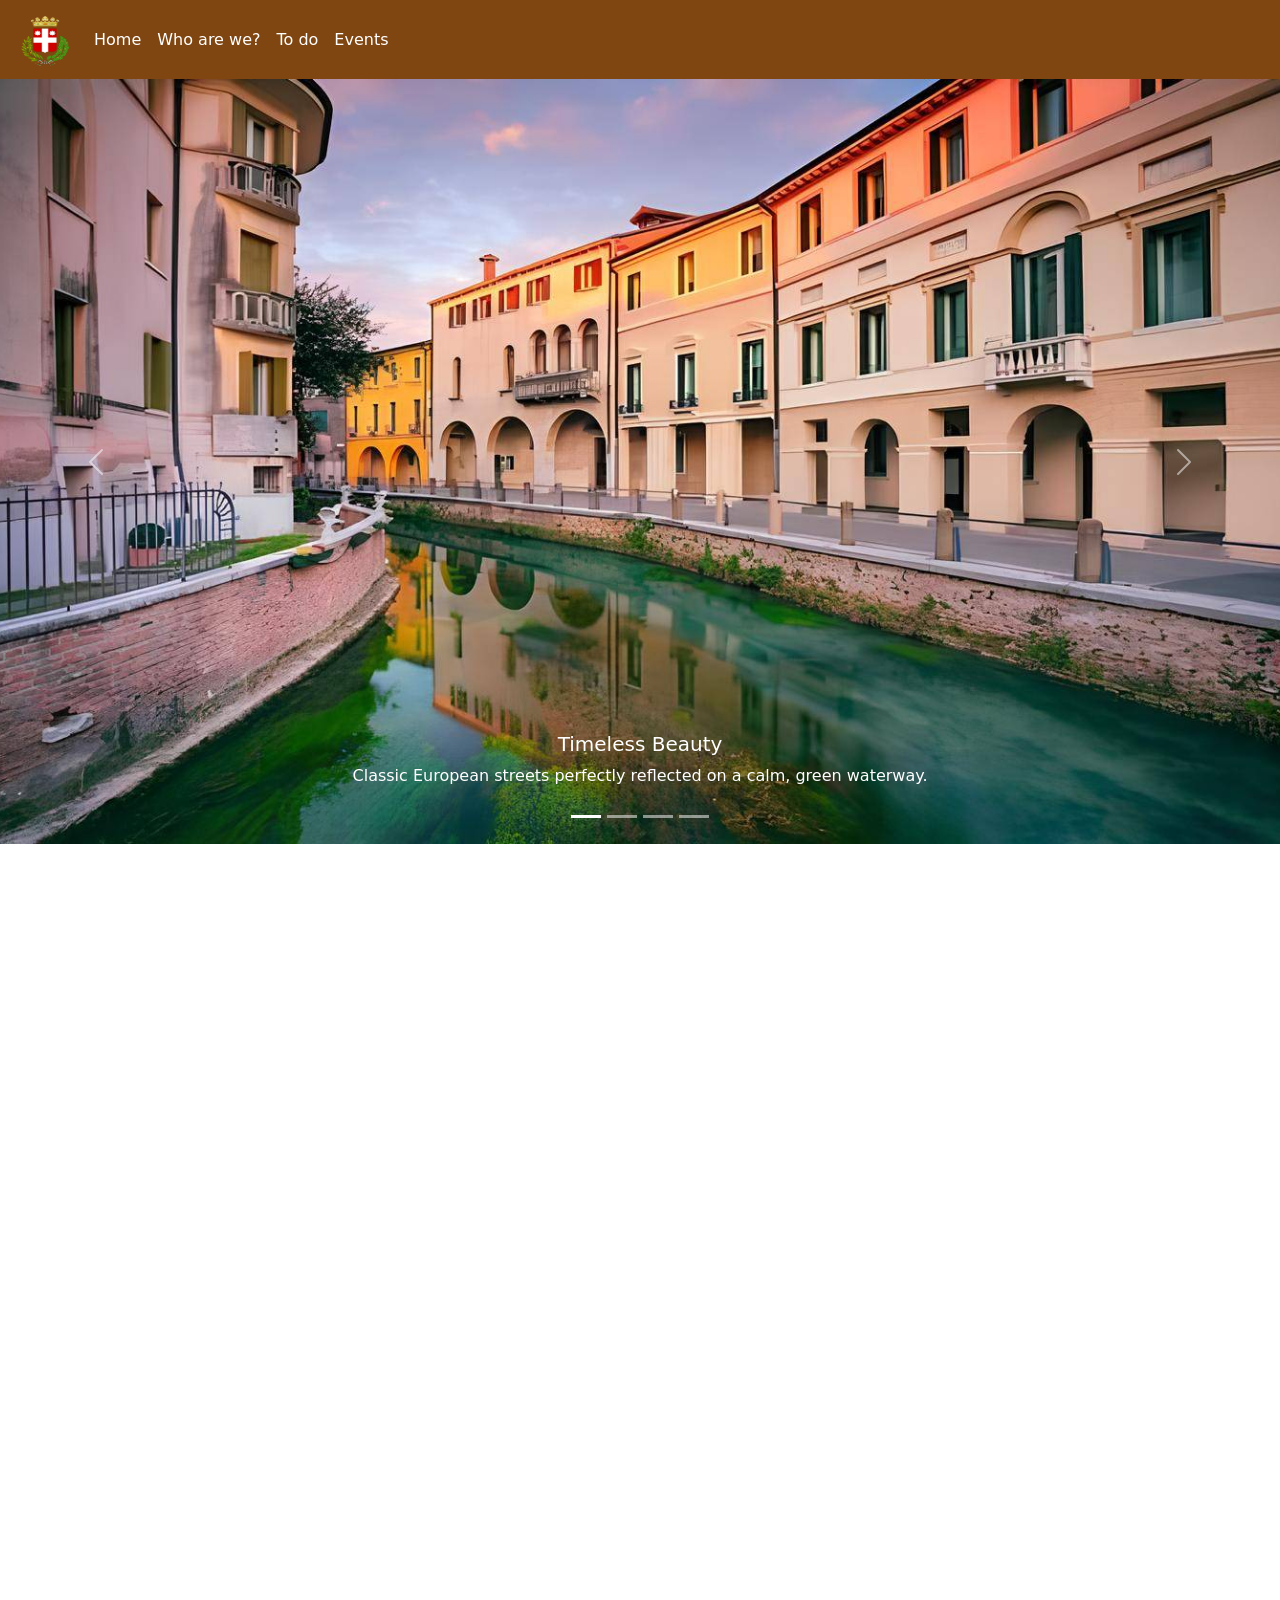
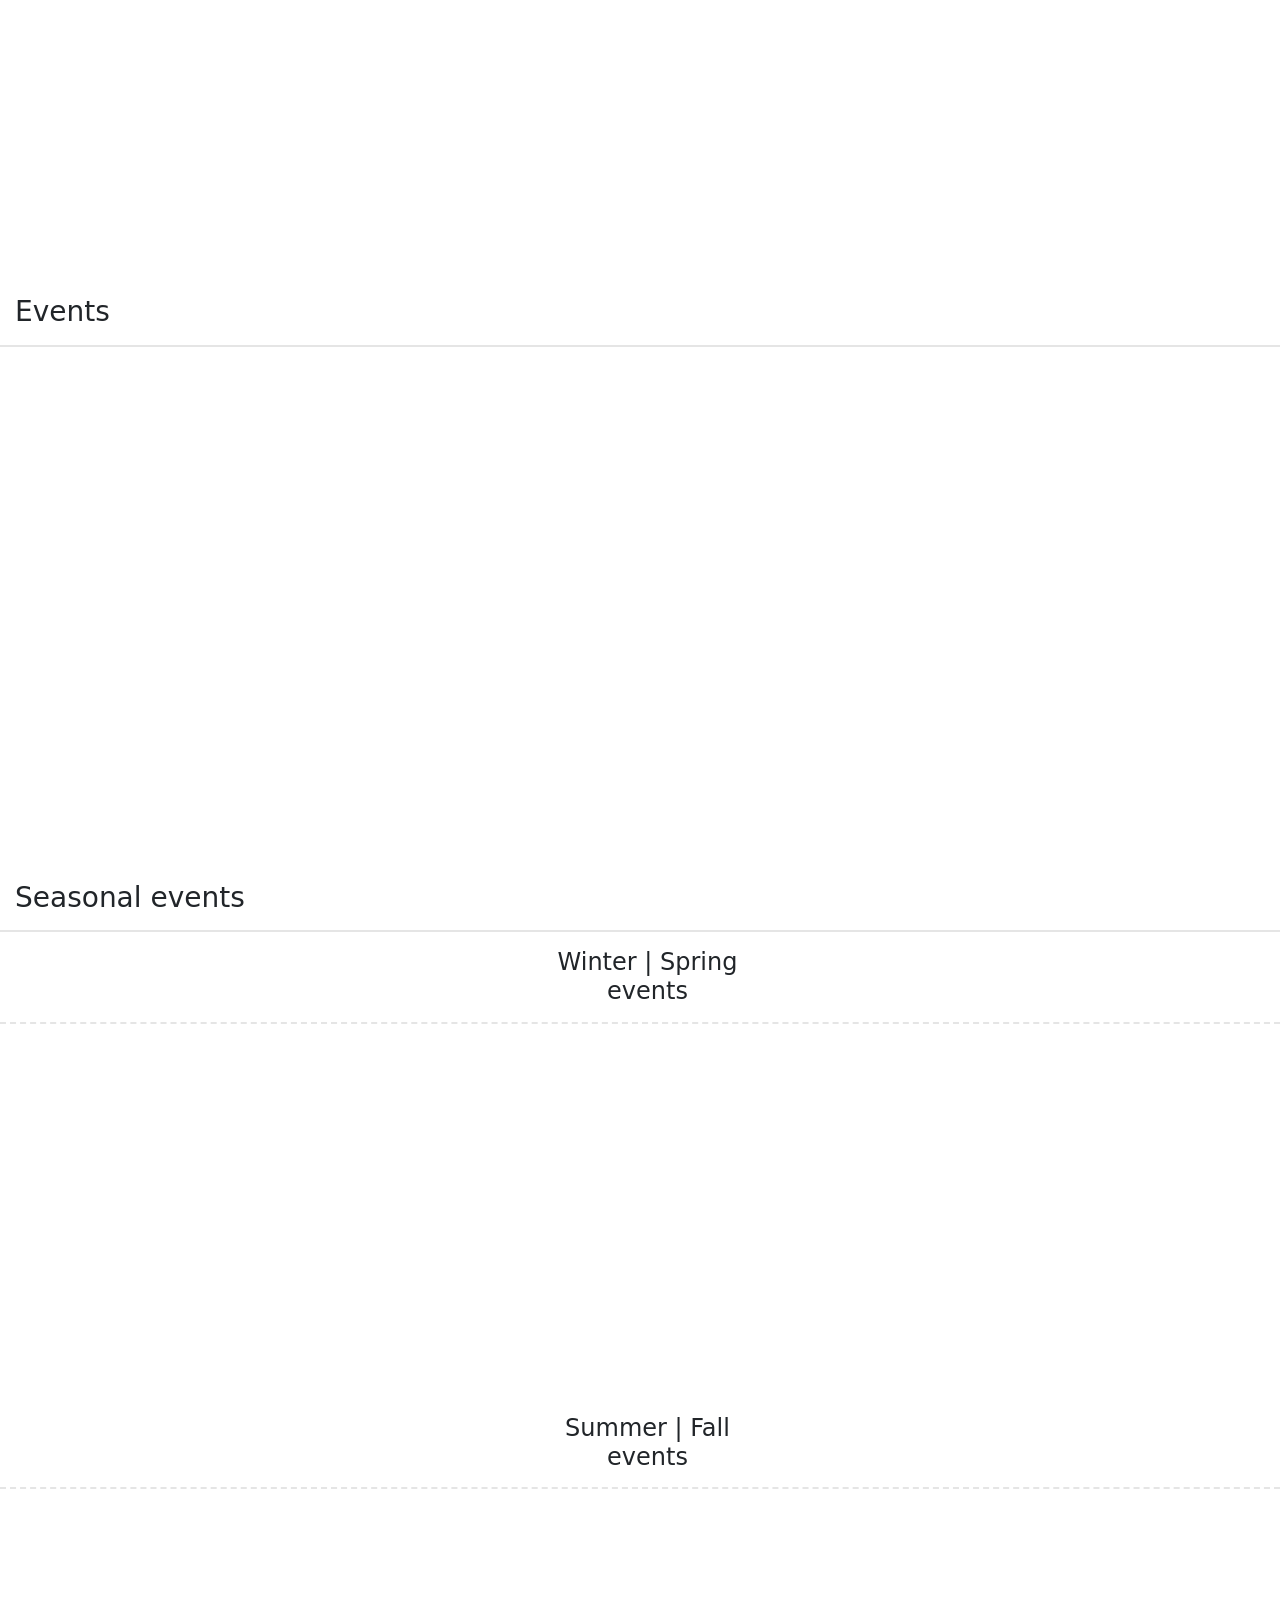
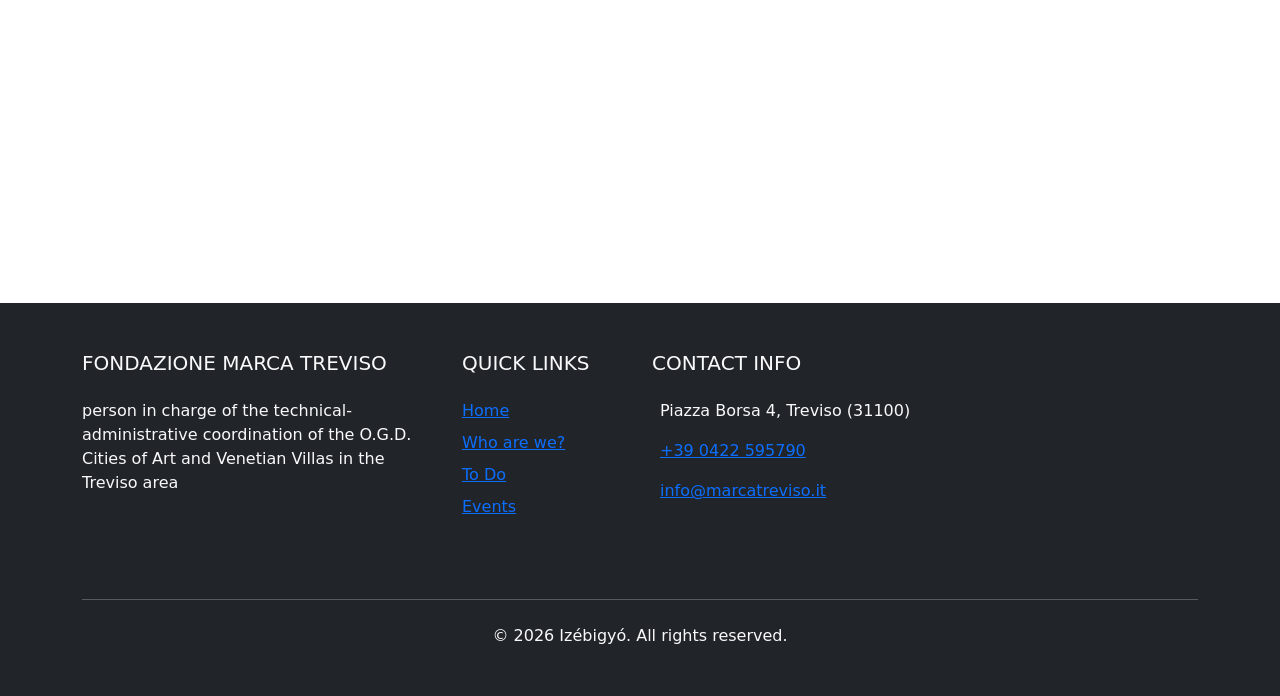
<file: index.html>
<!DOCTYPE html>
<html lang="en">

<head>
    <meta charset="UTF-8">
    <meta name="viewport" content="width=device-width, initial-scale=1.0">
    <link href="https://cdn.jsdelivr.net/npm/bootstrap@5.3.3/dist/css/bootstrap.min.css" rel="stylesheet">
    <link href="https://unpkg.com/aos@2.3.1/dist/aos.css" rel="stylesheet">
    <script src="https://cdn.jsdelivr.net/npm/bootstrap@5.3.3/dist/js/bootstrap.bundle.min.js" defer></script>
    <script src="https://unpkg.com/aos@2.3.1/dist/aos.js"></script>
    <script src="script.js"></script>
    <link rel="stylesheet" href="css.css">
    <title>Treviso</title>
    <link rel="icon" type="image/x-icon" href="logo.png">

</head>

<body>
    <nav class="navbar navbar-expand-lg w-100 m-0 p-2" style="background-color: #804611;">
        <div class="container-fluid">
            <a class="navbar-brand" href="homepage.html">
                <img src="logo.png" alt="Treviso Logo" width="50" height="50"
                    class="d-inline-block align-text-top rounded-circle">
            </a>
            <button class="navbar-toggler" type="button" data-bs-toggle="collapse" data-bs-target="#navbarNavAltMarkup">
                <span class="navbar-toggler-icon"></span>
            </button>
            <div class="collapse navbar-collapse" id="navbarNavAltMarkup">
                <div class="navbar-nav test">
                    <a class="nav-link text-white" href="#home">Home</a>
                    <a class="nav-link text-white" href="#whoarewe">Who are we?</a>
                    <a class="nav-link text-white" href="#todo">To do</a>
                    <a class="nav-link text-white" href="#events">Events</a>
                </div>
            </div>
        </div>
    </nav>
    <div id="carouselExampleCaptions" class="carousel slide">
        <div class="carousel-indicators">
            <button type="button" data-bs-target="#carouselExampleCaptions" data-bs-slide-to="0" class="active"
                aria-current="true" aria-label="Slide 1"></button>
            <button type="button" data-bs-target="#carouselExampleCaptions" data-bs-slide-to="1"
                aria-label="Slide 2"></button>
            <button type="button" data-bs-target="#carouselExampleCaptions" data-bs-slide-to="2"
                aria-label="Slide 3"></button>
            <button type="button" data-bs-target="#carouselExampleCaptions" data-bs-slide-to="3"
                aria-label="Slide 4"></button>
        </div>

        <div class="carousel-inner">
            <div class="carousel-item active">
                <img src="img/River1.jpg" class="d-block w-100" alt="Timeless Beauty">
                <div class="carousel-caption d-none d-md-block">
                    <h5>Timeless Beauty</h5>
                    <p>Classic European streets perfectly reflected on a calm, green waterway.</p>
                </div>
            </div>

            <div class="carousel-item">
                <img src="img/Fountain.jpg" class="d-block w-100" alt="Hidden Square">
                <div class="carousel-caption d-none d-md-block">
                    <h5>Hidden Square</h5>
                    <p>A peaceful, enclosed courtyard featuring elegant stone benches.</p>
                </div>
            </div>
            <div class="carousel-item">
                <img src="img/Piazza.jpg" class="d-block w-100" alt="Heart of the City">
                <div class="carousel-caption d-none d-md-block">
                    <h5>Heart of the City</h5>
                    <p>A grand public square featuring ornate lampposts.</p>
                </div>
            </div>

            <div class="carousel-item">
                <img src="img/River2.jpg" class="d-block w-100" alt="Scenic Canal Walk">
                <div class="carousel-caption d-none d-md-block">
                    <h5>Scenic Canal Walk</h5>
                    <p>A picturesque city promenade along a calm waterway.</p>
                </div>
            </div>
        </div>

        <button class="carousel-control-prev" type="button" data-bs-target="#carouselExampleCaptions"
            data-bs-slide="prev">
            <span class="carousel-control-prev-icon" aria-hidden="true"></span>
            <span class="visually-hidden">Previous</span>
        </button>
        <button class="carousel-control-next" type="button" data-bs-target="#carouselExampleCaptions"
            data-bs-slide="next">
            <span class="carousel-control-next-icon" aria-hidden="true"></span>
            <span class="visually-hidden">Next</span>
        </button>
    </div>
    <!-- Who are we? -->
    <div data-aos="zoom-in">
        <h3 class="text-sep" id="whoarewe">Who we are?</h3>
        <hr class="solid">
        <div data-aos="zoom-in">
            <div class="mb-4">
                <div class="row cardrow">
                    <div class="col">
                        <div class="card h-100">
                            <img src="img/Garden.jpg" class="card-img-top pop-out" style="cursor: zoom-in;"
                                alt="The Garden of Venice">
                            <div class="card-body">
                                <h5 class="card-title">The Garden of Venice</h5>
                                <p class="card-text">Historically the "orchard" and summer retreat for Venetian
                                    nobility,
                                    our landscape is defined by the UNESCO World Heritage Prosecco Hills and the
                                    elegant
                                    Palladian-style villas that line our countryside. </p>
                            </div>
                        </div>
                    </div>
                    <div class="col">
                        <div class="card h-100">
                            <img src="img/Water.jpg" class="card-img-top pop-out" style="cursor: zoom-in;"
                                alt="A City of Water and Art">
                            <div class="card-body">
                                <h5 class="card-title">A City of Water and Art</h5>
                                <p class="card-text">We are a "città d'acqua," where the Sile River creates a
                                    natural
                                    mirror
                                    for our medieval walls and Renaissance frescoes. Walking through Treviso is like
                                    moving
                                    through an open-air gallery of "painted stories" on every facade.</p>
                            </div>
                        </div>
                    </div>
                    <div class="col">
                        <div class="card h-100">
                            <img src="img/Hub.jpg" class="card-img-top pop-out" style="cursor: zoom-in;"
                                alt='The Hub of "Made in Italy"'>
                            <div class="card-body">
                                <h5 class="card-title">The Hub of "Made in Italy"</h5>
                                <p class="card-text">Beyond our beauty, we are a powerhouse of Business Intelligence
                                    and
                                    Creativity. We are the home of world-class craftsmanship, from high-end fashion
                                    and
                                    cycling technology to the technical expertise of the Treviso Film Commission.
                                </p>
                            </div>
                        </div>
                    </div>
                    <div class="col">
                        <div class="card h-100">
                            <img src="img/Home.jpg" class="card-img-top pop-out" style="cursor: zoom-in;"
                                alt="The Home of the Italian Aperitivo">
                            <div class="card-body">
                                <h5 class="card-title">The Home of the Italian Aperitivo</h5>
                                <p class="card-text">We represent the authentic Italian lifestyle. Whether it is the
                                    crunch
                                    of our world-famous Radicchio Rosso or the global legacy of Tiramisù, we believe
                                    that
                                    every meeting should begin with a glass of local wine and a warm welcome.</p>
                            </div>
                        </div>
                    </div>
                </div>
            </div>
        </div>
    </div>
    <!-- To Do -->
    <div data-aos="zoom-in">
        <h3 class="text-sep" id="todo">To do</h3>
        <hr class="solid">
        <div class="mb-4">
            <div class="row cardrow">
                <div class="col">
                    <div class="card h-100">
                        <img src="img/walk.jpg"
                            class="card-img-top pop-out" style="cursor: zoom-in;"
                            alt='Walk the "Città Dipinta" (The Painted City)'>
                        <div class="card-body">
                            <h5 class="card-title">Walk the "Città Dipinta" (The Painted City)</h5>
                            <p class="card-text"> Explore the historic center to admire the unique medieval
                                and
                                Renaissance frescoes that decorate the building facades, especially around
                                Piazza
                                dei Signori and the Loggia dei Cavalieri.</p>
                        </div>
                    </div>
                </div>
                <div class="col">
                    <div class="card h-100">
                        <img src="img/restera.jpg"
                            class="card-img-top pop-out" style="cursor: zoom-in;"
                            alt='Explore the "Restera" along the Sile'>
                        <div class="card-body">
                            <h5 class="card-title">Explore the "Restera" along the Sile</h5>
                            <p class="card-text">Stroll along the scenic Buranelli canal and visit the Isola
                                della
                                Pescheria, a small river island that has hosted the city’s historic fish
                                market
                                for
                                centuries.</p>
                        </div>
                    </div>
                </div>
                <div class="col">
                    <div class="card h-100">
                        <img src="img/boat.jpg"
                            class="card-img-top pop-out" style="cursor: zoom-in;"
                            alt='Discover the Canals and Pescheria'>
                        <div class="card-body">
                            <h5 class="card-title">Discover the Canals and Pescheria</h5>
                            <p class="card-text">Walk or cycle the nature path following the Sile River. This peaceful route leads to the "Burci Cemetery," where ancient wooden cargo boats are submerged in the water.</p>
                        </div>
                    </div>
                </div>
                <div class="col">
                    <div class="card h-100">
                        <img src="img/misu.webp"
                            class="card-img-top pop-out" style="cursor: zoom-in;"
                            alt="The Home of the Italian Aperitivo">
                        <div class="card-body">
                            <h5 class="card-title">The Home of the Italian Aperitivo</h5>
                            <p class="card-text">Visit the local restaurants and pastry shops in the city
                                center
                                to
                                taste the world-famous dessert in its authentic birthplace, often paired
                                with a
                                glass of local Prosecco.</p>
                        </div>
                    </div>
                </div>
            </div>
        </div>
    </div>
    <!-- Events -->
    <h3 class="text-sep" id="events">Events</h3>
    <hr class="solid">
    <div data-aos="zoom-in">
        <div class="mb-4">
            <div class="row cardrow">
                <div class="col">
                    <div class="card h-100">
                        <img src="img/2347.jpg"
                            class="card-img-top pop-out" style="cursor: zoom-in;" alt='Treviso Comic Book Festival'>
                        <div class="card-body">
                            <h5 class="card-title">Treviso Comic Book Festival</h5>
                            <p class="card-text">This event transforms the city's shop windows into canvases for
                                international illustrators. The historic center becomes an open-air gallery
                                dedicated to contemporary comics and illustration, with exhibitions in ancient
                                palaces and creative workshops.</p>
                        </div>
                    </div>
                </div>
                <div class="col">
                    <div class="card h-100">
                        <img src="img/burn.jpg"
                            class="card-img-top pop-out" style="cursor: zoom-in;"
                            alt="Concerto dell'Epifania e Tradizioni Popolari">
                        <div class="card-body">
                            <h5 class="card-title">Concerto dell'Epifania e Tradizioni Popolari</h5>
                            <p class="card-text">Il periodo invernale è segnato dai tradizionali falò chiamati
                                "Panevin", accesi nelle campagne circostanti, e da concerti di musica sacra e
                                corale nelle antiche chiese cittadine, che preservano il folklore locale e il
                                senso di comunità.</p>
                        </div>
                    </div>
                </div>
                <div class="col">
                    <div class="card h-100">
                        <img src="img/fair.jpg" class="card-img-top pop-out"
                            style="cursor: zoom-in;" alt='Traditional Town Fairs (Sagre di Paese)'>
                        <div class="card-body">
                            <h5 class="card-title">Traditional Town Fairs (Sagre di Paese)</h5>
                            <p class="card-text">Throughout the year, the surrounding villages celebrate their
                                heritage with "Sagre." These community festivals feature long tables in town
                                squares where you can enjoy authentic local recipes, traditional music, and a
                                festive atmosphere that captures the true heart of the region.</p>
                        </div>
                    </div>
                </div>
                <div class="col">
                    <div class="card h-100">
                        <img src="img/float.jpg"
                            class="card-img-top pop-out" style="cursor: zoom-in;"
                            alt="The Carnival Float Parade">
                        <div class="card-body">
                            <h5 class="card-title">The Carnival Float Parade</h5>
                            <p class="card-text">During the Carnival season, the city streets are taken over by
                                massive, colorful allegorical floats and choreographed groups. It is a
                                spectacular family-friendly celebration featuring traditional Venetian masks and
                                festive parades through the main squares.</p>
                        </div>
                    </div>
                </div>
            </div>
        </div>
    </div>
    <!-- Seasonal events -->
    <h3 class="text-sep" id="events">Seasonal events</h3>
    <hr class="solid">
    <!-- Winter -->
    <h4 class="text-sep" id="events">Winter | Spring <br> events</h4>
    <hr class="dashed">
    <div data-aos="zoom-in">
        <div class="mb-4">
            <div class="row cardrow">
                <div class="col">
                    <div class="card h-100">
                        <img src="img/Panevin.webp" class="card-img-top pop-out" style="cursor: zoom-in;" alt='Panevin & Carnival'>
                        <div class="card-body">
                            <h5 class="card-title">Panevin & Carnival</h5>
                            <p class="card-text">Traditional bonfires to "predict" the harvest (Jan 5) and allegorical
                                float parades ending with the symbolic burning of the "Burlo."</p>
                        </div>
                    </div>
                </div>
                <div class="col">
                    <div class="card h-100">
                        <img src="img/radicchio.webp" class="card-img-top pop-out" style="cursor: zoom-in;" alt="Radicchio Festivals">
                        <div class="card-body">
                            <h5 class="card-title">Radicchio Festivals</h5>
                            <p class="card-text">Peak season for Radicchio Rosso di Treviso IGP with dedicated tasting
                                menus and local fairs.</p>
                        </div>
                    </div>
                </div>
                <div class="col">
                    <div class="card h-100">
                        <img src="img/flower.jpg" class="card-img-top pop-out" style="cursor: zoom-in;" alt='Flowers & Art'>
                        <div class="card-body">
                            <h5 class="card-title">Flowers & Art</h5>
                            <p class="card-text">The city becomes a botanical garden during Treviso in Fiore,
                                complemented by major international art exhibitions at Ca’ dei Carraresi.</p>
                        </div>
                    </div>
                </div>
                <div class="col">
                    <div class="card h-100">
                        <img src="img/marathon.jpg" class="card-img-top pop-out" style="cursor: zoom-in;" alt="Treviso Marathon">
                        <div class="card-body">
                            <h5 class="card-title">Treviso Marathon</h5>
                            <p class="card-text">A massive sporting event connecting the surrounding hills to the city
                                center.</p>
                        </div>
                    </div>
                </div>
            </div>
        </div>
    </div>
    <h4 class="text-sep" id="events">Summer | Fall <br> events</h4>
    <hr class="dashed">
    <div data-aos="zoom-in">
        <div class="mb-4">
            <div class="row cardrow">
                <div class="col">
                    <div class="card h-100">
                        <img src="img/music.jpg" class="card-img-top pop-out" style="cursor: zoom-in;" alt='San Giovanni & Music'>
                        <div class="card-body">
                            <h5 class="card-title">San Giovanni & Music</h5>
                            <p class="card-text">Fireworks over the Sile River (June) and Suoni di Marca, a major free
                                festival featuring live music and local food on the city walls.</p>
                        </div>
                    </div>
                </div>
                <div class="col">
                    <div class="card h-100">
                        <img src="img/air.jpg" class="card-img-top pop-out" style="cursor: zoom-in;" alt=" Open-Air Culture">
                        <div class="card-body">
                            <h5 class="card-title"> Open-Air Culture</h5>
                            <p class="card-text">Classical concerts and opera performances held in historic squares like
                                Piazza dei Signori.</p>
                        </div>
                    </div>
                </div>
                <div class="col">
                    <div class="card h-100">
                        <img src="img/tiramisu.png" class="card-img-top pop-out" style="cursor: zoom-in;" alt='Creativity & Taste'>
                        <div class="card-body">
                            <h5 class="card-title">Creativity & Taste</h5>
                            <p class="card-text">The Comic Book Festival decorates the city in September, followed by
                                the Tiramisù World Cup and Prosecco harvest festivals in the hills.</p>
                        </div>
                    </div>
                </div>
                <div class="col">
                    <div class="card h-100">
                        <img src="img/enchanted.png" class="card-img-top pop-out" style="cursor: zoom-in;" alt="Enchanted Treviso">
                        <div class="card-body">
                            <h5 class="card-title">Enchanted Treviso</h5>
                            <p class="card-text">December features floating nativity scenes, Christmas markets, and
                                elegant light displays.</p>
                        </div>
                    </div>
                </div>
            </div>
        </div>
    </div>
    <!-- Footer -->
    <footer class="bg-dark text-light py-5">
        <div class="container">
            <div class="row g-4">
                <div class="col-lg-4 col-md-6">
                    <h5 class="mb-4">FONDAZIONE MARCA TREVISO</h5>
                    <p class="mb-4">person in charge of the technical-administrative
                        coordination of the O.G.D.
                        Cities of Art and Venetian Villas in the Treviso area
                    </p>
                </div>
                <div class="col-lg-2 col-md-6">
                    <h5 class="mb-4">QUICK LINKS</h5>
                    <ul class="list-unstyled">
                        <li class="mb-2"><a href="#home" class="footer-link">Home</a></li>
                        <li class="mb-2"><a href="#whoarewe" class="footer-link">Who are we?</a>
                        </li>
                        <li class="mb-2"><a href="#todo" class="footer-link">To Do</a></li>
                        <li class="mb-2"><a href="#events" class="footer-link">Events</a></li>
                    </ul>
                </div>
                <div class="col-lg-4 col-md-6">
                    <h5 class="mb-4">CONTACT INFO</h5>
                    <ul class="list-unstyled">
                        <li class="mb-3">
                            <i class="fas fa-map-marker-alt me-2"></i>
                            Piazza Borsa 4, Treviso (31100)
                        </li>
                        <li class="mb-3">
                            <i class="fas fa-phone me-2"></i>
                            <a href="tel:+390422595790" class="footer-link">+39 0422 595790</a>
                        </li>
                        <li class="mb-3">
                            <i class="fas fa-envelope me-2"></i>
                            <a href="mailto:info@marcatreviso.it" class="footer-link">info@marcatreviso.it</a>
                        </li>
                    </ul>
                </div>
            </div>
            <!-- Copyright -->
            <div class="row mt-5">
                <div class="col-12">
                    <hr class="mb-4">
                    <div class="text-center">
                        <p class="mb-0">&copy; 2026 Izébigyó. All rights reserved.</p>
                    </div>
                </div>
            </div>
        </div>
    </footer>
    <script src="https://unpkg.com/aos@next/dist/aos.js"></script>
    <script>
        AOS.init();
    </script>
</body>

</html>
</file>
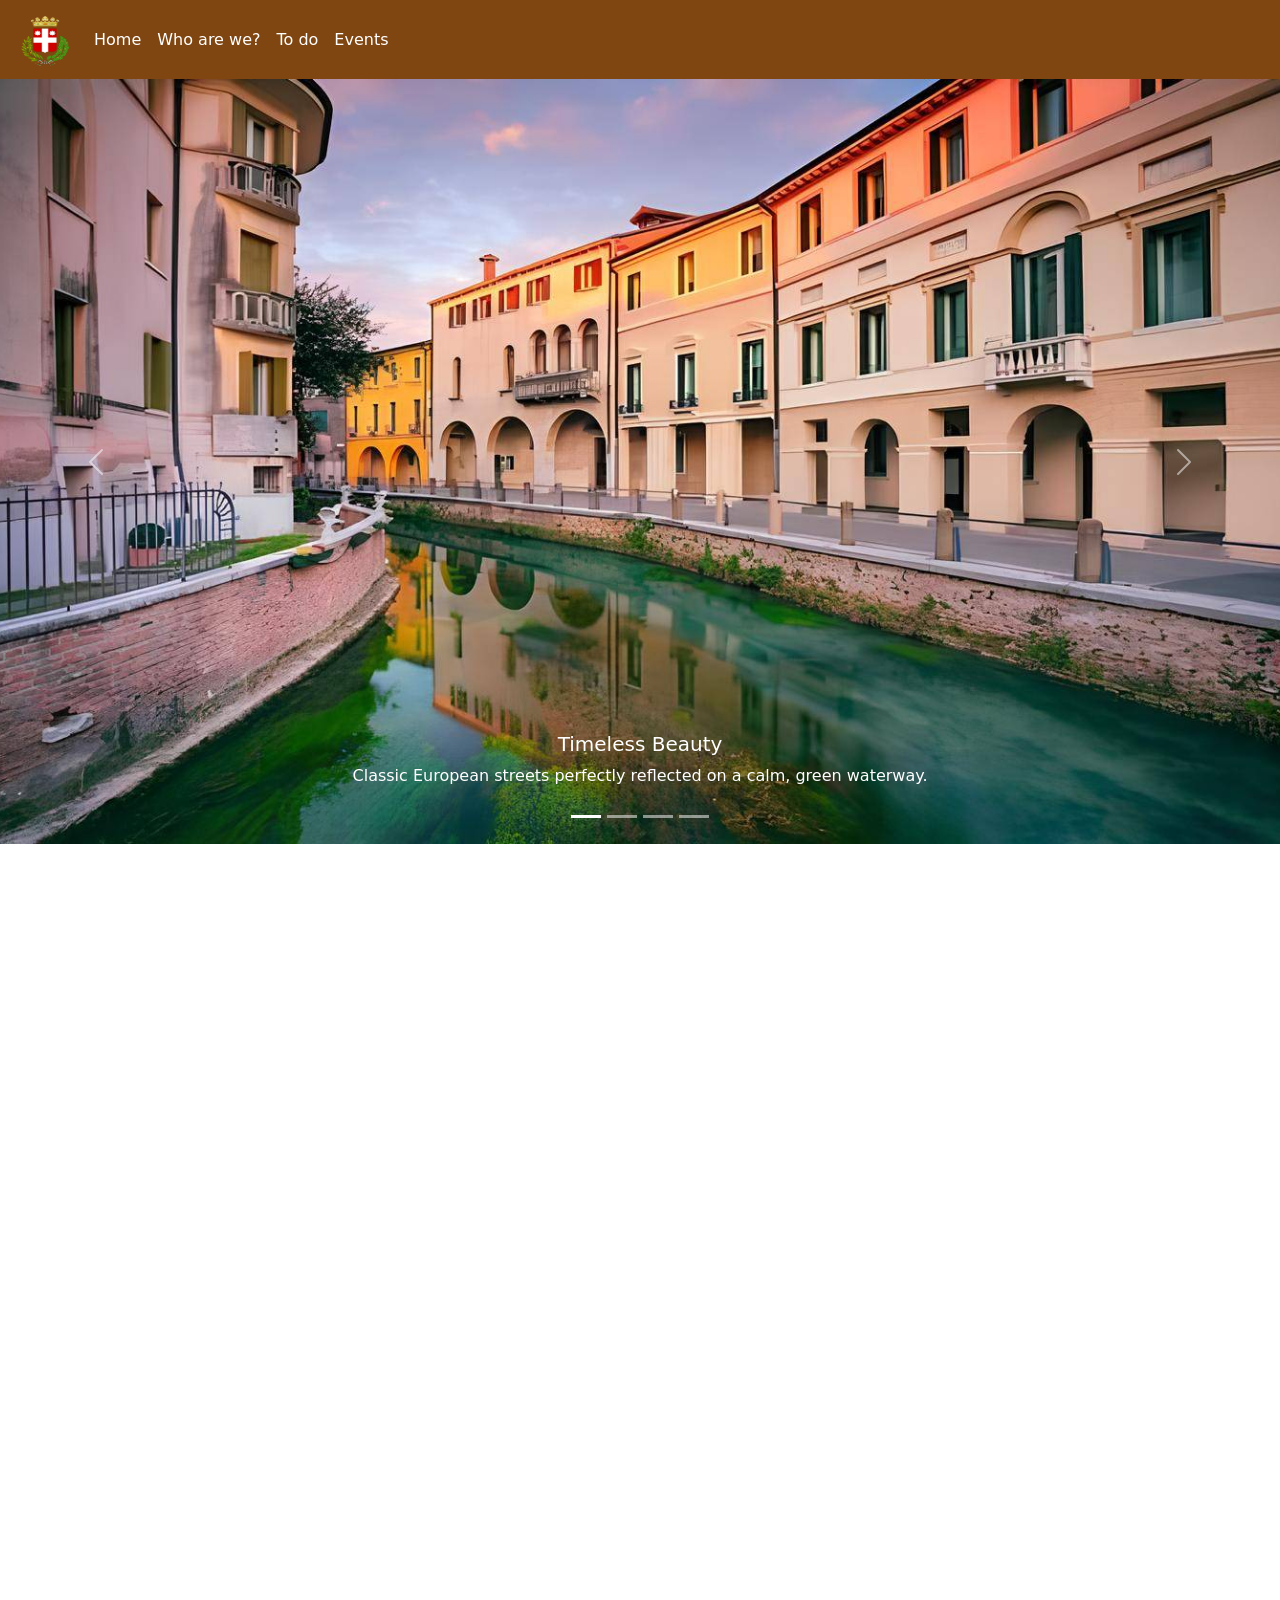
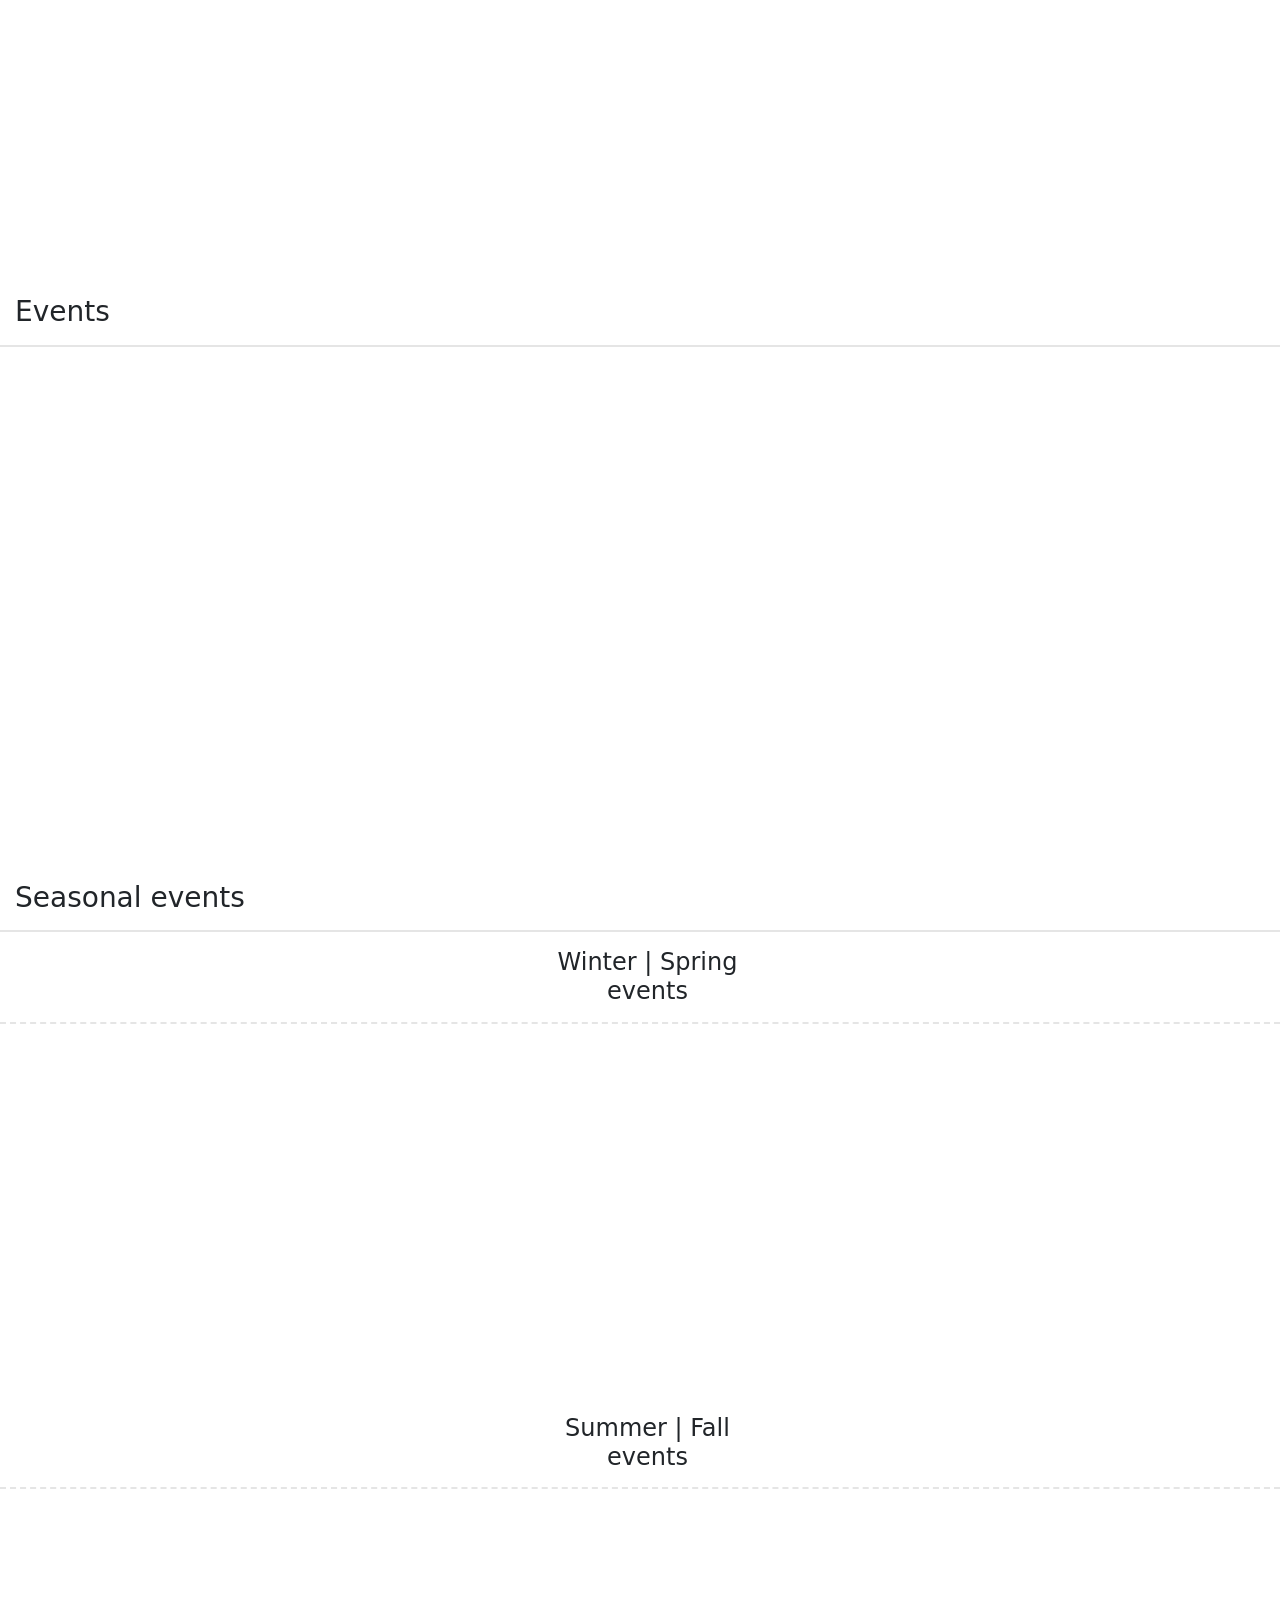
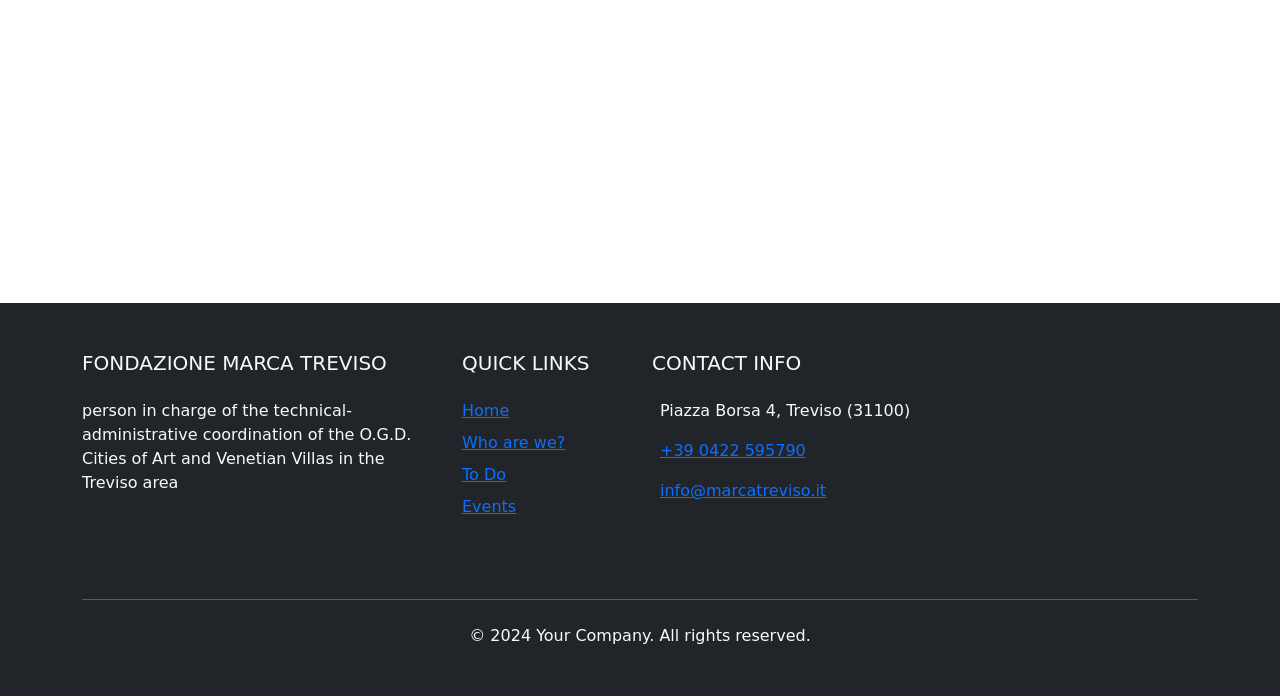
<file: homepage.html>
<!DOCTYPE html>
<html lang="en">

<head>
    <meta charset="UTF-8">
    <meta name="viewport" content="width=device-width, initial-scale=1.0">
    <link href="https://cdn.jsdelivr.net/npm/bootstrap@5.3.3/dist/css/bootstrap.min.css" rel="stylesheet">
    <link href="https://unpkg.com/aos@2.3.1/dist/aos.css" rel="stylesheet">
    <script src="https://cdn.jsdelivr.net/npm/bootstrap@5.3.3/dist/js/bootstrap.bundle.min.js" defer></script>
    <script src="https://unpkg.com/aos@2.3.1/dist/aos.js"></script>
    <script src="script.js"></script>
    <link rel="stylesheet" href="css.css">
    <title>Treviso</title>
    <link rel="icon" type="image/x-icon" href="logo.png">

</head>

<body>
    <nav class="navbar navbar-expand-lg w-100 m-0 p-2" style="background-color: #804611;">
        <div class="container-fluid">
            <a class="navbar-brand" href="homepage.html">
                <img src="logo.png" alt="Treviso Logo" width="50" height="50"
                    class="d-inline-block align-text-top rounded-circle">
            </a>
            <button class="navbar-toggler" type="button" data-bs-toggle="collapse" data-bs-target="#navbarNavAltMarkup">
                <span class="navbar-toggler-icon"></span>
            </button>
            <div class="collapse navbar-collapse" id="navbarNavAltMarkup">
                <div class="navbar-nav test">
                    <a class="nav-link text-white" href="#home">Home</a>
                    <a class="nav-link text-white" href="#whoarewe">Who are we?</a>
                    <a class="nav-link text-white" href="#todo">To do</a>
                    <a class="nav-link text-white" href="#events">Events</a>
                </div>
            </div>
        </div>
    </nav>
    <div id="carouselExampleCaptions" class="carousel slide">
        <div class="carousel-indicators">
            <button type="button" data-bs-target="#carouselExampleCaptions" data-bs-slide-to="0" class="active"
                aria-current="true" aria-label="Slide 1"></button>
            <button type="button" data-bs-target="#carouselExampleCaptions" data-bs-slide-to="1"
                aria-label="Slide 2"></button>
            <button type="button" data-bs-target="#carouselExampleCaptions" data-bs-slide-to="2"
                aria-label="Slide 3"></button>
            <button type="button" data-bs-target="#carouselExampleCaptions" data-bs-slide-to="3"
                aria-label="Slide 4"></button>
        </div>

        <div class="carousel-inner">
            <div class="carousel-item active">
                <img src="img/River1.jpg" class="d-block w-100" alt="Timeless Beauty">
                <div class="carousel-caption d-none d-md-block">
                    <h5>Timeless Beauty</h5>
                    <p>Classic European streets perfectly reflected on a calm, green waterway.</p>
                </div>
            </div>

            <div class="carousel-item">
                <img src="img/Fountain.jpg" class="d-block w-100" alt="Hidden Square">
                <div class="carousel-caption d-none d-md-block">
                    <h5>Hidden Square</h5>
                    <p>A peaceful, enclosed courtyard featuring elegant stone benches.</p>
                </div>
            </div>
            <div class="carousel-item">
                <img src="img/Piazza.jpg" class="d-block w-100" alt="Heart of the City">
                <div class="carousel-caption d-none d-md-block">
                    <h5>Heart of the City</h5>
                    <p>A grand public square featuring ornate lampposts.</p>
                </div>
            </div>

            <div class="carousel-item">
                <img src="img/River2.jpg" class="d-block w-100" alt="Scenic Canal Walk">
                <div class="carousel-caption d-none d-md-block">
                    <h5>Scenic Canal Walk</h5>
                    <p>A picturesque city promenade along a calm waterway.</p>
                </div>
            </div>
        </div>

        <button class="carousel-control-prev" type="button" data-bs-target="#carouselExampleCaptions"
            data-bs-slide="prev">
            <span class="carousel-control-prev-icon" aria-hidden="true"></span>
            <span class="visually-hidden">Previous</span>
        </button>
        <button class="carousel-control-next" type="button" data-bs-target="#carouselExampleCaptions"
            data-bs-slide="next">
            <span class="carousel-control-next-icon" aria-hidden="true"></span>
            <span class="visually-hidden">Next</span>
        </button>
    </div>
    <!-- Who are we? -->
    <div data-aos="zoom-in">
        <h3 class="text-sep" id="whoarewe">Who we are?</h3>
        <hr class="solid">
        <div data-aos="zoom-in">
            <div class="mb-4">
                <div class="row cardrow">
                    <div class="col">
                        <div class="card h-100">
                            <img src="img/Garden.jpg" class="card-img-top pop-out" style="cursor: zoom-in;"
                                alt="The Garden of Venice">
                            <div class="card-body">
                                <h5 class="card-title">The Garden of Venice</h5>
                                <p class="card-text">Historically the "orchard" and summer retreat for Venetian
                                    nobility,
                                    our landscape is defined by the UNESCO World Heritage Prosecco Hills and the
                                    elegant
                                    Palladian-style villas that line our countryside. </p>
                            </div>
                        </div>
                    </div>
                    <div class="col">
                        <div class="card h-100">
                            <img src="img/Water.jpg" class="card-img-top pop-out" style="cursor: zoom-in;"
                                alt="A City of Water and Art">
                            <div class="card-body">
                                <h5 class="card-title">A City of Water and Art</h5>
                                <p class="card-text">We are a "città d'acqua," where the Sile River creates a
                                    natural
                                    mirror
                                    for our medieval walls and Renaissance frescoes. Walking through Treviso is like
                                    moving
                                    through an open-air gallery of "painted stories" on every facade.</p>
                            </div>
                        </div>
                    </div>
                    <div class="col">
                        <div class="card h-100">
                            <img src="img/Hub.jpg" class="card-img-top pop-out" style="cursor: zoom-in;"
                                alt='The Hub of "Made in Italy"'>
                            <div class="card-body">
                                <h5 class="card-title">The Hub of "Made in Italy"</h5>
                                <p class="card-text">Beyond our beauty, we are a powerhouse of Business Intelligence
                                    and
                                    Creativity. We are the home of world-class craftsmanship, from high-end fashion
                                    and
                                    cycling technology to the technical expertise of the Treviso Film Commission.
                                </p>
                            </div>
                        </div>
                    </div>
                    <div class="col">
                        <div class="card h-100">
                            <img src="img/Home.jpg" class="card-img-top pop-out" style="cursor: zoom-in;"
                                alt="The Home of the Italian Aperitivo">
                            <div class="card-body">
                                <h5 class="card-title">The Home of the Italian Aperitivo</h5>
                                <p class="card-text">We represent the authentic Italian lifestyle. Whether it is the
                                    crunch
                                    of our world-famous Radicchio Rosso or the global legacy of Tiramisù, we believe
                                    that
                                    every meeting should begin with a glass of local wine and a warm welcome.</p>
                            </div>
                        </div>
                    </div>
                </div>
            </div>
        </div>
    </div>
    <!-- To Do -->
    <div data-aos="zoom-in">
        <h3 class="text-sep" id="todo">To do</h3>
        <hr class="solid">
        <div class="mb-4">
            <div class="row cardrow">
                <div class="col">
                    <div class="card h-100">
                        <img src="img/walk.jpg"
                            class="card-img-top pop-out" style="cursor: zoom-in;"
                            alt='Walk the "Città Dipinta" (The Painted City)'>
                        <div class="card-body">
                            <h5 class="card-title">Walk the "Città Dipinta" (The Painted City)</h5>
                            <p class="card-text"> Explore the historic center to admire the unique medieval
                                and
                                Renaissance frescoes that decorate the building facades, especially around
                                Piazza
                                dei Signori and the Loggia dei Cavalieri.</p>
                        </div>
                    </div>
                </div>
                <div class="col">
                    <div class="card h-100">
                        <img src="img/restera.jpg"
                            class="card-img-top pop-out" style="cursor: zoom-in;"
                            alt='Explore the "Restera" along the Sile'>
                        <div class="card-body">
                            <h5 class="card-title">Explore the "Restera" along the Sile</h5>
                            <p class="card-text">Stroll along the scenic Buranelli canal and visit the Isola
                                della
                                Pescheria, a small river island that has hosted the city’s historic fish
                                market
                                for
                                centuries.</p>
                        </div>
                    </div>
                </div>
                <div class="col">
                    <div class="card h-100">
                        <img src="img/boat.jpg"
                            class="card-img-top pop-out" style="cursor: zoom-in;"
                            alt='Discover the Canals and Pescheria'>
                        <div class="card-body">
                            <h5 class="card-title">Discover the Canals and Pescheria</h5>
                            <p class="card-text">Walk or cycle the nature path following the Sile River. This peaceful route leads to the "Burci Cemetery," where ancient wooden cargo boats are submerged in the water.</p>
                        </div>
                    </div>
                </div>
                <div class="col">
                    <div class="card h-100">
                        <img src="img/misu.webp"
                            class="card-img-top pop-out" style="cursor: zoom-in;"
                            alt="The Home of the Italian Aperitivo">
                        <div class="card-body">
                            <h5 class="card-title">The Home of the Italian Aperitivo</h5>
                            <p class="card-text">Visit the local restaurants and pastry shops in the city
                                center
                                to
                                taste the world-famous dessert in its authentic birthplace, often paired
                                with a
                                glass of local Prosecco.</p>
                        </div>
                    </div>
                </div>
            </div>
        </div>
    </div>
    <!-- Events -->
    <h3 class="text-sep" id="events">Events</h3>
    <hr class="solid">
    <div data-aos="zoom-in">
        <div class="mb-4">
            <div class="row cardrow">
                <div class="col">
                    <div class="card h-100">
                        <img src="img/2347.jpg"
                            class="card-img-top pop-out" style="cursor: zoom-in;" alt='Treviso Comic Book Festival'>
                        <div class="card-body">
                            <h5 class="card-title">Treviso Comic Book Festival</h5>
                            <p class="card-text">This event transforms the city's shop windows into canvases for
                                international illustrators. The historic center becomes an open-air gallery
                                dedicated to contemporary comics and illustration, with exhibitions in ancient
                                palaces and creative workshops.</p>
                        </div>
                    </div>
                </div>
                <div class="col">
                    <div class="card h-100">
                        <img src="img/burn.jpg"
                            class="card-img-top pop-out" style="cursor: zoom-in;"
                            alt="Concerto dell'Epifania e Tradizioni Popolari">
                        <div class="card-body">
                            <h5 class="card-title">Concerto dell'Epifania e Tradizioni Popolari</h5>
                            <p class="card-text">Il periodo invernale è segnato dai tradizionali falò chiamati
                                "Panevin", accesi nelle campagne circostanti, e da concerti di musica sacra e
                                corale nelle antiche chiese cittadine, che preservano il folklore locale e il
                                senso di comunità.</p>
                        </div>
                    </div>
                </div>
                <div class="col">
                    <div class="card h-100">
                        <img src="img/fair.jpg" class="card-img-top pop-out"
                            style="cursor: zoom-in;" alt='Traditional Town Fairs (Sagre di Paese)'>
                        <div class="card-body">
                            <h5 class="card-title">Traditional Town Fairs (Sagre di Paese)</h5>
                            <p class="card-text">Throughout the year, the surrounding villages celebrate their
                                heritage with "Sagre." These community festivals feature long tables in town
                                squares where you can enjoy authentic local recipes, traditional music, and a
                                festive atmosphere that captures the true heart of the region.</p>
                        </div>
                    </div>
                </div>
                <div class="col">
                    <div class="card h-100">
                        <img src="img/float.jpg"
                            class="card-img-top pop-out" style="cursor: zoom-in;"
                            alt="The Carnival Float Parade">
                        <div class="card-body">
                            <h5 class="card-title">The Carnival Float Parade</h5>
                            <p class="card-text">During the Carnival season, the city streets are taken over by
                                massive, colorful allegorical floats and choreographed groups. It is a
                                spectacular family-friendly celebration featuring traditional Venetian masks and
                                festive parades through the main squares.</p>
                        </div>
                    </div>
                </div>
            </div>
        </div>
    </div>
    <!-- Seasonal events -->
    <h3 class="text-sep" id="events">Seasonal events</h3>
    <hr class="solid">
    <!-- Winter -->
    <h4 class="text-sep" id="events">Winter | Spring <br> events</h4>
    <hr class="dashed">
    <div data-aos="zoom-in">
        <div class="mb-4">
            <div class="row cardrow">
                <div class="col">
                    <div class="card h-100">
                        <img src="img/Panevin.webp" class="card-img-top pop-out" style="cursor: zoom-in;" alt='Panevin & Carnival'>
                        <div class="card-body">
                            <h5 class="card-title">Panevin & Carnival</h5>
                            <p class="card-text">Traditional bonfires to "predict" the harvest (Jan 5) and allegorical
                                float parades ending with the symbolic burning of the "Burlo."</p>
                        </div>
                    </div>
                </div>
                <div class="col">
                    <div class="card h-100">
                        <img src="img/radicchio.webp" class="card-img-top pop-out" style="cursor: zoom-in;" alt="Radicchio Festivals">
                        <div class="card-body">
                            <h5 class="card-title">Radicchio Festivals</h5>
                            <p class="card-text">Peak season for Radicchio Rosso di Treviso IGP with dedicated tasting
                                menus and local fairs.</p>
                        </div>
                    </div>
                </div>
                <div class="col">
                    <div class="card h-100">
                        <img src="img/flower.jpg" class="card-img-top pop-out" style="cursor: zoom-in;" alt='Flowers & Art'>
                        <div class="card-body">
                            <h5 class="card-title">Flowers & Art</h5>
                            <p class="card-text">The city becomes a botanical garden during Treviso in Fiore,
                                complemented by major international art exhibitions at Ca’ dei Carraresi.</p>
                        </div>
                    </div>
                </div>
                <div class="col">
                    <div class="card h-100">
                        <img src="img/marathon.jpg" class="card-img-top pop-out" style="cursor: zoom-in;" alt="Treviso Marathon">
                        <div class="card-body">
                            <h5 class="card-title">Treviso Marathon</h5>
                            <p class="card-text">A massive sporting event connecting the surrounding hills to the city
                                center.</p>
                        </div>
                    </div>
                </div>
            </div>
        </div>
    </div>
    <h4 class="text-sep" id="events">Summer | Fall <br> events</h4>
    <hr class="dashed">
    <div data-aos="zoom-in">
        <div class="mb-4">
            <div class="row cardrow">
                <div class="col">
                    <div class="card h-100">
                        <img src="img/music.jpg" class="card-img-top pop-out" style="cursor: zoom-in;" alt='San Giovanni & Music'>
                        <div class="card-body">
                            <h5 class="card-title">San Giovanni & Music</h5>
                            <p class="card-text">Fireworks over the Sile River (June) and Suoni di Marca, a major free
                                festival featuring live music and local food on the city walls.</p>
                        </div>
                    </div>
                </div>
                <div class="col">
                    <div class="card h-100">
                        <img src="img/air.jpg" class="card-img-top pop-out" style="cursor: zoom-in;" alt=" Open-Air Culture">
                        <div class="card-body">
                            <h5 class="card-title"> Open-Air Culture</h5>
                            <p class="card-text">Classical concerts and opera performances held in historic squares like
                                Piazza dei Signori.</p>
                        </div>
                    </div>
                </div>
                <div class="col">
                    <div class="card h-100">
                        <img src="img/tiramisu.png" class="card-img-top pop-out" style="cursor: zoom-in;" alt='Creativity & Taste'>
                        <div class="card-body">
                            <h5 class="card-title">Creativity & Taste</h5>
                            <p class="card-text">The Comic Book Festival decorates the city in September, followed by
                                the Tiramisù World Cup and Prosecco harvest festivals in the hills.</p>
                        </div>
                    </div>
                </div>
                <div class="col">
                    <div class="card h-100">
                        <img src="img/enchanted.png" class="card-img-top pop-out" style="cursor: zoom-in;" alt="Enchanted Treviso">
                        <div class="card-body">
                            <h5 class="card-title">Enchanted Treviso</h5>
                            <p class="card-text">December features floating nativity scenes, Christmas markets, and
                                elegant light displays.</p>
                        </div>
                    </div>
                </div>
            </div>
        </div>
    </div>
    <!-- Footer -->
    <footer class="bg-dark text-light py-5">
        <div class="container">
            <div class="row g-4">
                <div class="col-lg-4 col-md-6">
                    <h5 class="mb-4">FONDAZIONE MARCA TREVISO</h5>
                    <p class="mb-4">person in charge of the technical-administrative
                        coordination of the O.G.D.
                        Cities of Art and Venetian Villas in the Treviso area
                    </p>
                </div>
                <div class="col-lg-2 col-md-6">
                    <h5 class="mb-4">QUICK LINKS</h5>
                    <ul class="list-unstyled">
                        <li class="mb-2"><a href="#home" class="footer-link">Home</a></li>
                        <li class="mb-2"><a href="#whoarewe" class="footer-link">Who are we?</a>
                        </li>
                        <li class="mb-2"><a href="#todo" class="footer-link">To Do</a></li>
                        <li class="mb-2"><a href="#events" class="footer-link">Events</a></li>
                    </ul>
                </div>
                <div class="col-lg-4 col-md-6">
                    <h5 class="mb-4">CONTACT INFO</h5>
                    <ul class="list-unstyled">
                        <li class="mb-3">
                            <i class="fas fa-map-marker-alt me-2"></i>
                            Piazza Borsa 4, Treviso (31100)
                        </li>
                        <li class="mb-3">
                            <i class="fas fa-phone me-2"></i>
                            <a href="tel:+390422595790" class="footer-link">+39 0422 595790</a>
                        </li>
                        <li class="mb-3">
                            <i class="fas fa-envelope me-2"></i>
                            <a href="mailto:info@marcatreviso.it" class="footer-link">info@marcatreviso.it</a>
                        </li>
                    </ul>
                </div>
            </div>
            <!-- Copyright -->
            <div class="row mt-5">
                <div class="col-12">
                    <hr class="mb-4">
                    <div class="text-center">
                        <p class="mb-0">&copy; 2024 Your Company. All rights reserved.</p>
                    </div>
                </div>
            </div>
        </div>
    </footer>
    <script src="https://unpkg.com/aos@next/dist/aos.js"></script>
    <script>
        AOS.init();
    </script>
</body>

</html>
</file>
<file: css.css>
h4 {
    text-align: center;
}

.test {
    background-color: #804611;
    color: white;
}

.nav-link {
    color: white;
}

.cardrow {
    margin-bottom: 20px;
    margin-top: 10px;
    margin-left: 5px;
    margin-right: 5px;
}

hr.solid {
    border-top: 2px solid #999;
}

hr.dashed {
    border-top: 2px dashed #999;
}

.text-sep {
    padding-left: 15px;
}

hr.hr-text {
    position: relative;
    border: none;
    height: 1px;
    background: #999;
}

hr.hr-text::before {
    content: attr(data-content);
    display: inline-block;
    background: #fff;
    font-weight: bold;
    font-size: 0.85rem;
    color: #999;
    border-radius: 30rem;
    padding: 0.2rem 2rem;
    position: absolute;
    top: 50%;
    left: 50%;
    transform: translate(-50%, -50%);
}

.pop-out {
    transition: transform 0.3s ease;
}

.pop-out:hover {
    transform: scale(1.1);
    z-index: 10;
    position: relative;
}

.carousel-item img {
    width: 100%;
    height: 85vh;
    object-fit: cover;
    object-position: center;
}

.carousel-item img {
    width: 100%;
    height: 85vh;
object-fit: cover;}
</file>
